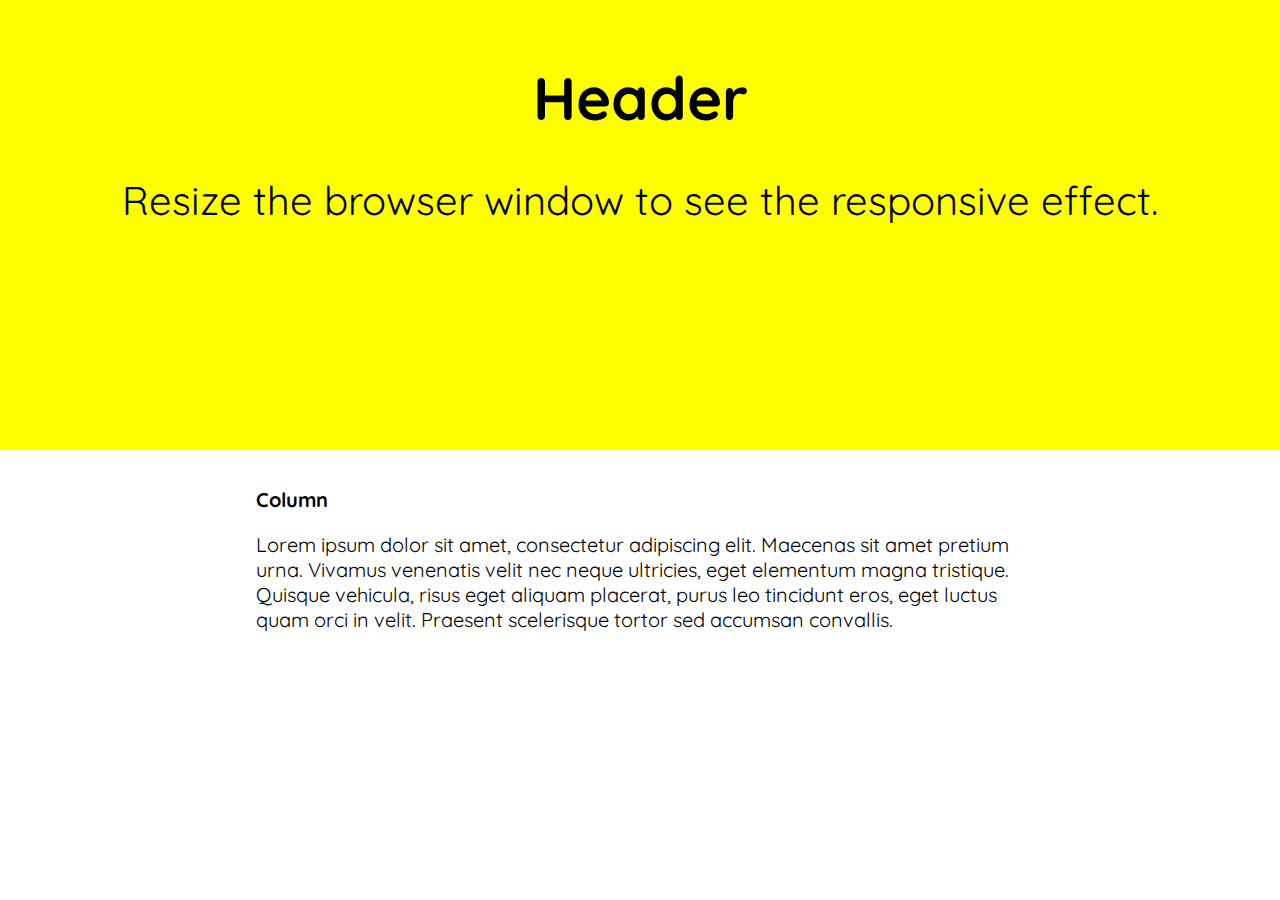
<file: index.html>
<!DOCTYPE html>
<html lang="en">

<head>
    <title>first-code | Danny</title>
    <meta charset="utf-8">
    <meta name="viewport" content="width=device-width, initial-scale=1">
    <link rel="stylesheet" type="text/css" href="css/styles.css">
    <!--
    Los estilos externos son definidos con la etiqueta <link>,
    dentro de la sección <head> de la página HTML:
    -->
    <link href="https://fonts.googleapis.com/css2?family=Quicksand:wght@300&display=swap" rel="stylesheet">
</head>

<body>

    <div class="header">
        <h1 style="font-size: 60px;">Header</h1>
        <p style="font-size: 40px;">Resize the browser window to see the responsive effect.</p>
    </div>

    <div class="row">
        <div class="column">
            <h2>Column</h2>
            <p>Lorem ipsum dolor sit amet, consectetur adipiscing elit. Maecenas sit amet pretium urna. Vivamus venenatis velit nec neque ultricies, eget elementum magna tristique. Quisque vehicula, risus eget aliquam placerat, purus leo tincidunt eros,
                eget luctus quam orci in velit. Praesent scelerisque tortor sed accumsan convallis.</p>
        </div>
    </div>

</body>

</html>
</file>
<file: css/styles.css>
* {
    box-sizing: border-box;
    font-family: 'Quicksand', sans-serif;
    font-size: 20px;
}

body {
    margin: 0;
}


/* Style the header */

.header {
    background-color: yellow;
    padding: 20px;
    text-align: center;
    height: 50vh;
}


/* Create three equal columns that floats next to each other */


/* Ejemplo de estilos por clase*/

.column {
    float: left;
    width: 100%;
    /*padding: 0 20% 0 20%;*/
    padding: 20px 20%;
}


/* Clear floats after the columns */

.row:after {
    content: "";
    display: table;
    clear: both;
}


/* Responsive layout - makes the three columns stack on top of each other instead of next to each other */

@media screen and (max-width:600px) {
    .column {
        width: 100%;
    }
}
</file>
